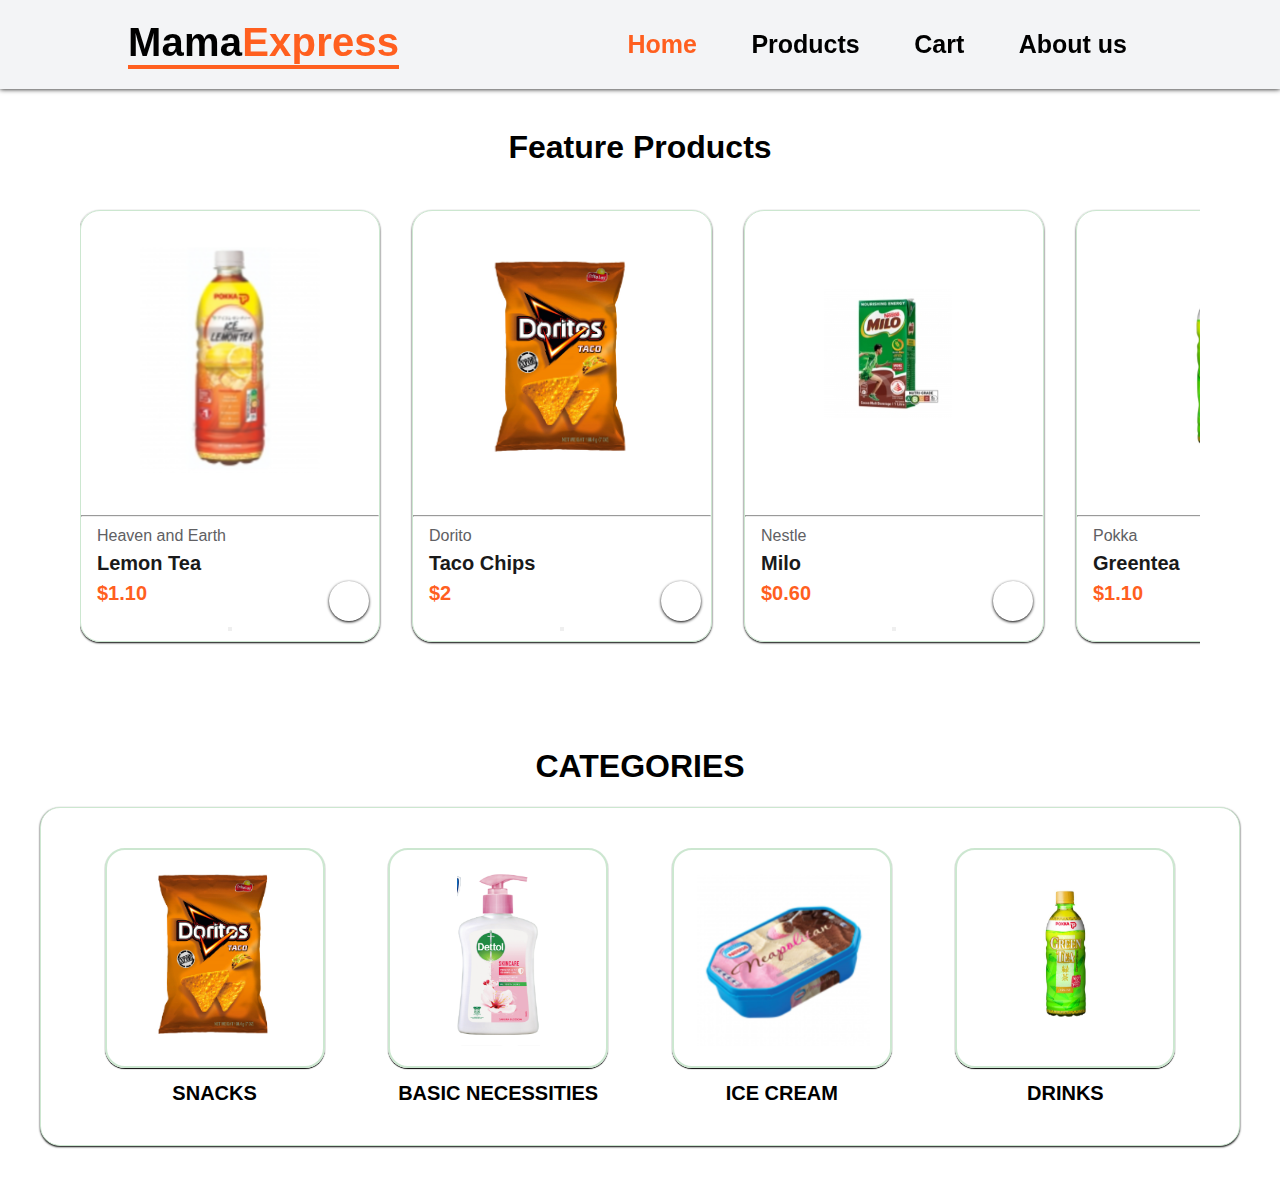
<file: index.html>
<!Doctype html>
<html lang="en">

<head>
    <meta charset="urf-8">
    <title>Homepage</title>
    <meta name="viewport" conetent="width=device-width, initial-scaled=1">
    <link rel="stylesheet" href="Common.css">
    <link rel="shortcut icon" href="Saved Pictures/Mamashop.png" alt="">
    <link rel="stylesheet" href="https://cdnjs.cloudflare.com/ajax/libs/font-awesome/6.4.0/css/all.min.css"
        integrity="sha512-iecdLmaskl7CVkqkXNQ/ZH/XLlvWZOJyj7Yy7tcenmpD1ypASozpmT/E0iPtmFIB46ZmdtAc9eNBvH0H/ZpiBw=="
        crossorigin="anonymous" referrerpolicy="no-referrer" />
    <script src="Script.js"></script>
</head>

<body>
    <div id="navigation">
        <div class="logo"><a href="index.html">
                <h1>Mama<span style="color: #FF5F1F;">Express</span></h1>
            </a></div>
        <ul id="navbar">
            <li><a href="index.html" id="active"><i class="fa-solid fa-house"></i>Home</a></li>
            <li><a href="catalogs.html"><i class="fa-solid fa-cart-shopping"></i>Products</a></li>
            <li><a href="ShoppingCart.html"><i class="fa-sharp fa-solid fa-basket-shopping"></i>Cart</a></li>
            <li><a href="companyinfo.html"><i class="fa-solid fa-magnifying-glass"></i>About us</a></li>
        </ul>

    </div>

    <div id="product1" class="padding">
        <h1>Feature Products</h1>
        <div class="container2">
            <div class="container">

                <div class="item">
                    <img src="Saved Pictures/Lemontea.png" alt="Lemontea">
                    <hr />
                    <div class="des">
                        <span>Heaven and Earth</span>
                        <h5>Lemon Tea</h5>
                        <h4>$1.10</h4>
                    </div>

                    <button
                        onclick="addToMyCart({ name: 'Pokka Ice Lemon Tea', url: 'Saved Pictures/Lemontea.png', quantity: 1 })">
                        <i class="fa-sharp fa-solid fa-basket-shopping" id="cart"></i>
                    </button>
                </div>

                <div class="item">
                    <img src="Saved Pictures/Dorito.png" alt="chip">
                    <hr />
                    <div class="des">
                        <span>Dorito</span>
                        <h5>Taco Chips</h5>
                        <h4>$2</h4>
                    </div>

                    <button onclick="addToMyCart({ name: 'Dorito', url: 'Saved Pictures/Dorito.png', quantity: 1 })">
                        <i class="fa-sharp fa-solid fa-basket-shopping" id="cart"></i>
                    </button>

                </div>

                <div class="item">
                    <img src="Saved Pictures/Milopak.png" alt="Milo">
                    <hr />
                    <div class="des">
                        <span>Nestle</span>
                        <h5>Milo</h5>
                        <h4>$0.60</h4>
                    </div>

                    <button onclick="addToMyCart({ name: 'Milopack', url: 'Saved Pictures/Milopak.png', quantity: 1 })">
                        <i class="fa-sharp fa-solid fa-basket-shopping" id="cart"></i>
                    </button>

                </div>

                <div class="item">
                    <img src="Saved Pictures/Greantea.png" alt="Greentea">
                    <hr />
                    <div class="des">
                        <span>Pokka</span>
                        <h5>Greentea</h5>
                        <h4>$1.10</h4>
                    </div>

                    <button
                        onclick="addToMyCart({ name: 'Green Tea', url: 'Saved Pictures/Greantea.png', quantity: 1 })">
                        <i class="fa-sharp fa-solid fa-basket-shopping" id="cart"></i>
                    </button>

                </div>

                <div class="item">
                    <img src="Saved Pictures/tampon.png" alt="Tampon">
                    <hr />
                    <div class="des">
                        <span>Kotex</span>
                        <h5>Tampon</h5>
                        <h4>$10</h4>
                    </div>

                    <button
                        onclick="addToMyCart({ name: 'Kotex Tampon', url: 'Saved Pictures/tampon.png', quantity: 1 })">
                        <i class="fa-sharp fa-solid fa-basket-shopping" id="cart"></i>
                    </button>

                </div>

                <div class="item">
                    <img src="Saved Pictures/icecream.png" alt="icecream">
                    <hr />
                    <div class="des">
                        <span>Yummy IceCream!</span>
                        <h5>IceCream</h5>
                        <h4>$3.50</h4>
                    </div>

                    <button
                        onclick="addToMyCart({ name: 'Nestle Mixed Ice Cream', url: 'Saved Pictures/icecream.png', quantity: 1 })">
                        <i class="fa-sharp fa-solid fa-basket-shopping" id="cart"></i>
                    </button>

                </div>
            </div>
        </div>

    </div>

    <!-- Categories start-->
    <div id="catalogues">
        <h1 class="Heading">CATEGORIES</h1>

        <div class="catalogues-container">
            <!-- box starting-->
            <a href="catalogs.html#snacks" class="catalogues-box">
                <img src="Saved Pictures/Dorito.png" alt="chip">
                <span>Snacks</span>
            </a>
            <!-- box ending-->

            <!-- box starting-->
            <a href="catalogs.html#basic" class="catalogues-box">
                <img src="Saved Pictures/DettolSoap.png" alt="Basic">
                <span>Basic Necessities</span>
            </a>
            <!-- box ending-->

            <!-- box starting-->
            <a href="catalogs.html#IceCream" class="catalogues-box">
                <img src="Saved Pictures/icecream.png" alt="Cooling">
                <span>Ice Cream</span>
            </a>
            <!-- box ending-->

            <!-- box starting-->
            <a href="catalogs.html" class="catalogues-box">
                <img src="Saved Pictures/Greantea.png" alt="Drinks">
                <span>Drinks</span>
            </a>
            <!-- box ending-->

        </div>
        <!-- Categories end-->

        <script>
            function addToMyCart(item) {
                alert("Added to cart");
                addToCart(item)
            }
        </script>

</body>

</html>
</file>
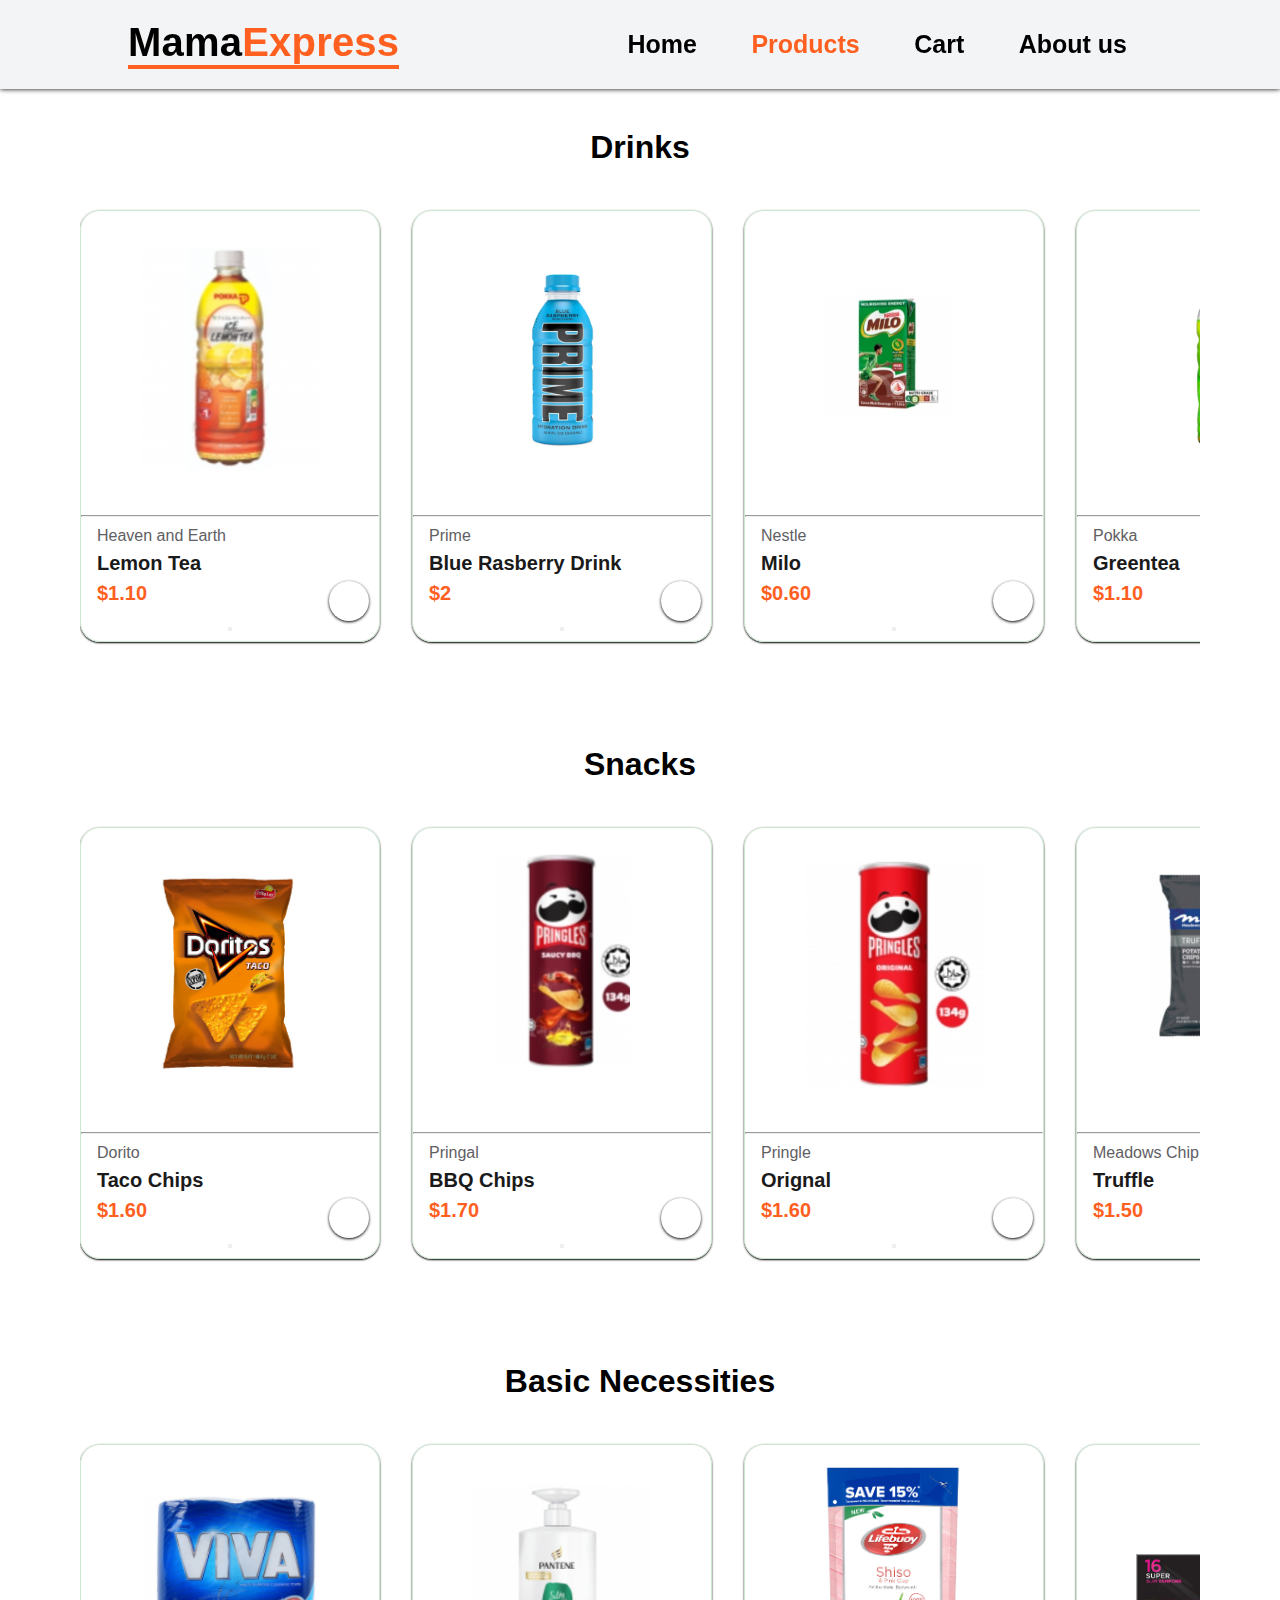
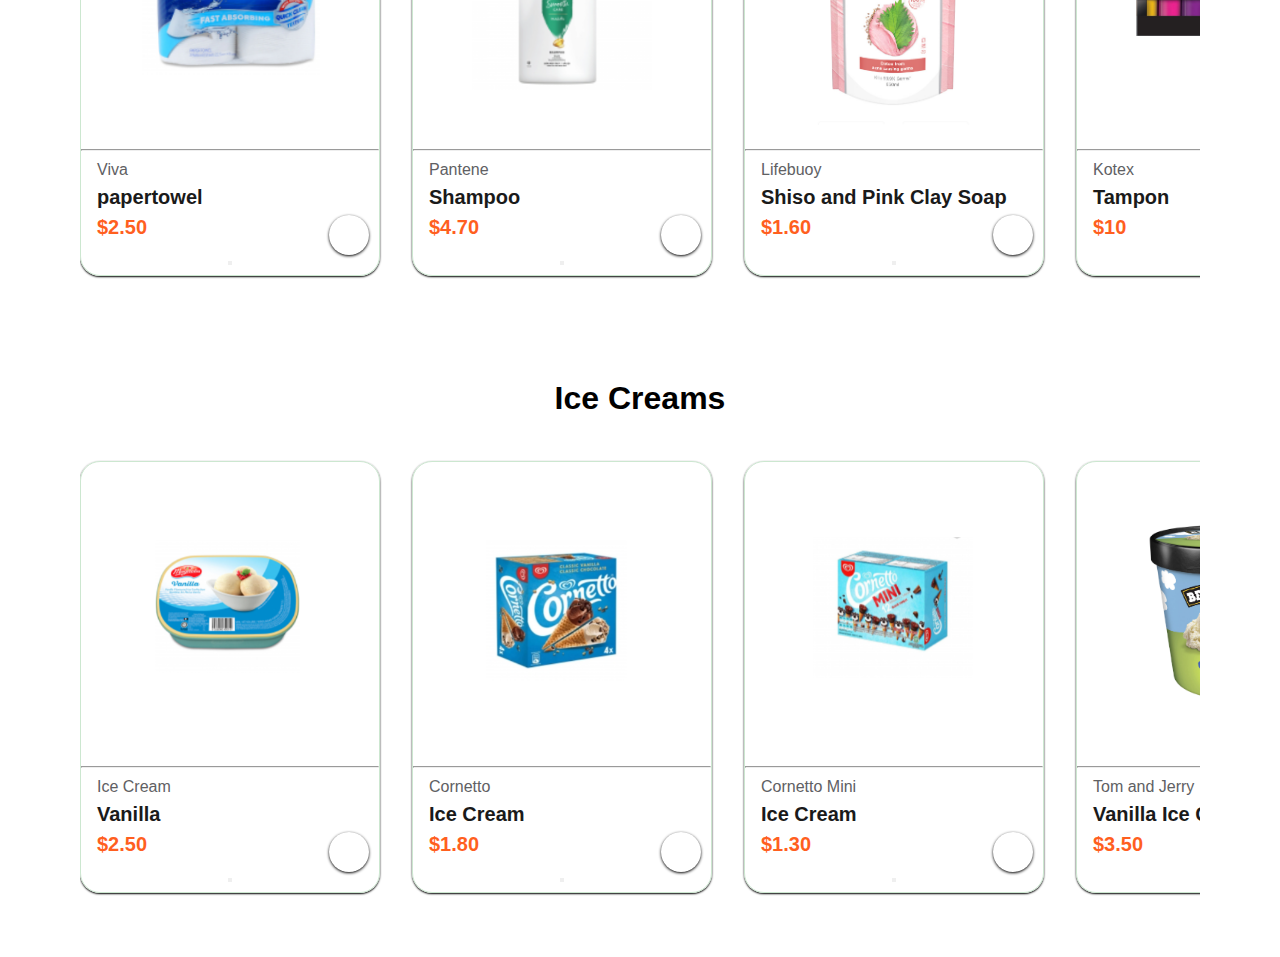
<file: catalogs.html>
<!Doctype html>
<html lang="en">

<head>
    <meta charset="urf-8">
    <title>Homepage</title>
    <meta name="viewport" conetent="width=device-width, initial-scaled=1">
    <link rel="stylesheet" href="Common.css">
    <link rel="shortcut icon" href="Saved Pictures/Mamashop.png" alt="">
    <link rel="stylesheet" href="https://cdnjs.cloudflare.com/ajax/libs/font-awesome/6.4.0/css/all.min.css"
        integrity="sha512-iecdLmaskl7CVkqkXNQ/ZH/XLlvWZOJyj7Yy7tcenmpD1ypASozpmT/E0iPtmFIB46ZmdtAc9eNBvH0H/ZpiBw=="
        crossorigin="anonymous" referrerpolicy="no-referrer" />
    <script src="Script.js"></script>
</head>

<body>
    <div id="navigation">
        <div class="logo"><a href="index.html">
                <h1>Mama<span style="color: #FF5F1F;">Express</span></h1>
            </a></div>
        <ul id="navbar">
            <li><a href="index.html"><i class="fa-solid fa-house"></i>Home</a></li>
            <li><a href="catalogs.html" id="active"><i class="fa-solid fa-cart-shopping"></i>Products</a></li>
            <li><a href="ShoppingCart.html"><i class="fa-sharp fa-solid fa-basket-shopping"></i>Cart</a></li>
            <li><a href="companyinfo.html"><i class="fa-solid fa-magnifying-glass"></i>About us</a></li>
        </ul>

    </div>

    <div id="product1" class="padding">
        <h1>Drinks</h1>
        <div class="container2">
            <div class="container">

                <div class="item">
                    <img src="Saved Pictures/Lemontea.png" alt="Lemontea">
                    <hr />
                    <div class="des">
                        <span>Heaven and Earth</span>
                        <h5>Lemon Tea</h5>
                        <h4>$1.10</h4>
                    </div>

                    <button
                        onclick="addToMyCart({ name: 'Pokka Ice Lemon Tea', url: 'Saved Pictures/Lemontea.png', quantity: 1 })">
                        <i class="fa-sharp fa-solid fa-basket-shopping" id="cart"></i>
                    </button>
                </div>

                <div class="item">
                    <img src="Saved Pictures/BlueberryPrime.png" alt="Prime">
                    <hr />
                    <div class="des">
                        <span>Prime</span>
                        <h5>Blue Rasberry Drink</h5>
                        <h4>$2</h4>
                    </div>

                    <button
                        onclick="addToMyCart({ name: 'Prime Blue Rasberry', url: 'Saved Pictures/BlueberryPrime.png', quantity: 1 })">
                        <i class="fa-sharp fa-solid fa-basket-shopping" id="cart"></i>
                    </button>

                </div>

                <div class="item">
                    <img src="Saved Pictures/Milopak.png" alt="Milo">
                    <hr />
                    <div class="des">
                        <span>Nestle</span>
                        <h5>Milo</h5>
                        <h4>$0.60</h4>
                    </div>

                    <button onclick="addToMyCart({ name: 'Milopack', url: 'Saved Pictures/Milopak.png', quantity: 1 })">
                        <i class="fa-sharp fa-solid fa-basket-shopping" id="cart"></i>
                    </button>

                </div>

                <div class="item">
                    <img src="Saved Pictures/Greantea.png" alt="Greentea">
                    <hr />
                    <div class="des">
                        <span>Pokka</span>
                        <h5>Greentea</h5>
                        <h4>$1.10</h4>
                    </div>

                    <button
                        onclick="addToMyCart({ name: 'Green Tea', url: 'Saved Pictures/Greantea.png', quantity: 1 })">
                        <i class="fa-sharp fa-solid fa-basket-shopping" id="cart"></i>
                    </button>

                </div>

                <div class="item">
                    <img src="Saved Pictures/Oolongtea.png" alt="OolongTea">
                    <hr />
                    <div class="des">
                        <span>Pokka</span>
                        <h5>Oolong Tea</h5>
                        <h4>$1.10</h4>
                    </div>

                    <button
                        onclick="addToMyCart({ name: 'Oolong Tea', url: 'Saved Pictures/OolongTea.png', quantity: 1 })">
                        <i class="fa-sharp fa-solid fa-basket-shopping" id="cart"></i>
                    </button>

                </div>

                <div class="item">
                    <img src="Saved Pictures/peachtea.png" alt="PeachTea">
                    <hr />
                    <div class="des">
                        <span>Pokka</span>
                        <h5>Ice Peach Tea</h5>
                        <h4>$1.10</h4>
                    </div>

                    <button
                        onclick="addToMyCart({ name: 'Peach Tea', url: 'Saved Pictures/peachtea.png', quantity: 1 })">
                        <i class="fa-sharp fa-solid fa-basket-shopping" id="cart"></i>
                    </button>

                </div>
            </div>
        </div>

    </div>
    <a name="snacks"></a>
    <div id="product1" class="padding">
        <h1>Snacks</h1>
        <div class="container2">
            <div class="container">

                <div class="item">
                    <img src="Saved Pictures/Dorito.png" alt="Dorito">
                    <hr />
                    <div class="des">
                        <span>Dorito</span>
                        <h5>Taco Chips</h5>
                        <h4>$1.60</h4>
                    </div>

                    <button
                        onclick="addToMyCart({ name: 'Dorito Taco Chips', url: 'Saved Pictures/Dorito.png', quantity: 1 })">
                        <i class="fa-sharp fa-solid fa-basket-shopping" id="cart"></i>
                    </button>
                </div>

                <div class="item">
                    <img src="Saved Pictures/Pringal.png" alt="Pringal_BBQ">
                    <hr />
                    <div class="des">
                        <span>Pringal</span>
                        <h5>BBQ Chips</h5>
                        <h4>$1.70</h4>
                    </div>

                    <button
                        onclick="addToMyCart({ name: 'Pringal BBQ chips', url: 'Saved Pictures/Pringal.png', quantity: 1 })">
                        <i class="fa-sharp fa-solid fa-basket-shopping" id="cart"></i>
                    </button>

                </div>

                <div class="item">
                    <img src="Saved Pictures/Pringles.png" alt="Pringal_Orignal">
                    <hr />
                    <div class="des">
                        <span>Pringle</span>
                        <h5>Orignal</h5>
                        <h4>$1.60</h4>
                    </div>

                    <button
                        onclick="addToMyCart({ name: 'Pringal_Orignal', url: 'Saved Pictures/Pringles.png', quantity: 1 })">
                        <i class="fa-sharp fa-solid fa-basket-shopping" id="cart"></i>
                    </button>

                </div>

                <div class="item">
                    <img src="Saved Pictures/Screenshot.png" alt="Meadows_truffle">
                    <hr />
                    <div class="des">
                        <span>Meadows Chip</span>
                        <h5>Truffle</h5>
                        <h4>$1.50</h4>
                    </div>

                    <button
                        onclick="addToMyCart({ name: 'Meadows chip', url: 'Saved Pictures/Screenshot.png', quantity: 1 })">
                        <i class="fa-sharp fa-solid fa-basket-shopping" id="cart"></i>
                    </button>

                </div>

                <div class="item">
                    <img src="Saved Pictures/Screenshot (18).png" alt="Meadows">
                    <hr />
                    <div class="des">
                        <span>Meadows Chip</span>
                        <h5>Sweet Cream and Onion</h5>
                        <h4>$1.50</h4>
                    </div>

                    <button
                        onclick="addToMyCart({ name: 'Meadows Chips', url: 'Saved Pictures/Screenshot (18).png', quantity: 1 })">
                        <i class="fa-sharp fa-solid fa-basket-shopping" id="cart"></i>
                    </button>

                </div>

                <div class="item">
                    <img src="Saved Pictures/Screenshot (21).png" alt="Pringles_small">
                    <hr />
                    <div class="des">
                        <span>Pringles</span>
                        <h5>Tiny Orignal</h5>
                        <h4>$1.10</h4>
                    </div>

                    <button
                        onclick="addToMyCart({ name: 'Pringles_small', url: 'Saved Pictures/Screenshot (21).png', quantity: 1 })">
                        <i class="fa-sharp fa-solid fa-basket-shopping" id="cart"></i>
                    </button>

                </div>
            </div>
        </div>

    </div>

    <div id="product1" class="padding">
        <a name="basic">
            <h1>Basic Necessities</h1>
        </a>
        <div class="container2">
            <div class="container">

                <div class="item">
                    <img src="Saved Pictures/papertowel.png" alt="papertowel">
                    <hr />
                    <div class="des">
                        <span>Viva</span>
                        <h5>papertowel</h5>
                        <h4>$2.50</h4>
                    </div>

                    <button
                        onclick="addToMyCart({ name: 'Viva papertowel', url: 'Saved Pictures/papertowel.png', quantity: 1 })">
                        <i class="fa-sharp fa-solid fa-basket-shopping" id="cart"></i>
                    </button>
                </div>

                <div class="item">
                    <img src="Saved Pictures/Shampoo.png" alt="Pantene">
                    <hr />
                    <div class="des">
                        <span>Pantene</span>
                        <h5>Shampoo</h5>
                        <h4>$4.70</h4>
                    </div>

                    <button
                        onclick="addToMyCart({ name: 'Pantene Shampoo', url: 'Saved Pictures/Shampoo.png', quantity: 1 })">
                        <i class="fa-sharp fa-solid fa-basket-shopping" id="cart"></i>
                    </button>

                </div>

                <div class="item">
                    <img src="Saved Pictures/Soap.png" alt="Lifebuoy">
                    <hr />
                    <div class="des">
                        <span>Lifebuoy</span>
                        <h5>Shiso and Pink Clay Soap</h5>
                        <h4>$1.60</h4>
                    </div>

                    <button
                        onclick="addToMyCart({ name: 'LifeBuoy Soap', url: 'Saved Pictures/Soap.png', quantity: 1 })">
                        <i class="fa-sharp fa-solid fa-basket-shopping" id="cart"></i>
                    </button>

                </div>

                <div class="item">
                    <img src="Saved Pictures/tampon.png" alt="Tampon">
                    <hr />
                    <div class="des">
                        <span>Kotex</span>
                        <h5>Tampon</h5>
                        <h4>$10</h4>
                    </div>

                    <button
                        onclick="addToMyCart({ name: 'Kotex Tampon', url: 'Saved Pictures/tampon.png', quantity: 1 })">
                        <i class="fa-sharp fa-solid fa-basket-shopping" id="cart"></i>
                    </button>

                </div>

                <div class="item">
                    <img src="Saved Pictures/toiletpaper.png" alt="Kleenex">
                    <hr />
                    <div class="des">
                        <span>Kleenex</span>
                        <h5>toiletpaper</h5>
                        <h4>$2.50</h4>
                    </div>

                    <button
                        onclick="addToMyCart({ name: 'Kleenex toiletpaper', url: 'Saved Pictures/toiletpaper.png', quantity: 1 })">
                        <i class="fa-sharp fa-solid fa-basket-shopping" id="cart"></i>
                    </button>

                </div>

            </div>
        </div>

    </div>
    <div id="product1" class="padding">
        <a name="IceCream">
            <h1>Ice Creams</h1>
        </a>
        <div class="container2">
            <div class="container">

                <div class="item">
                    <img src="Saved Pictures/Vanilla Ice Cream.png" alt="Vanilla Ice Cream">
                    <hr />
                    <div class="des">
                        <span>Ice Cream</span>
                        <h5>Vanilla</h5>
                        <h4>$2.50</h4>
                    </div>

                    <button
                        onclick="addToMyCart({ name: 'Vanilla Ice Cream', url: 'Saved Pictures/Vanilla Ice Cream.png', quantity: 1 })">
                        <i class="fa-sharp fa-solid fa-basket-shopping" id="cart"></i>
                    </button>
                </div>

                <div class="item">
                    <img src="Saved Pictures/Mini Ice cream 2.png" alt="Cornetto">
                    <hr />
                    <div class="des">
                        <span>Cornetto</span>
                        <h5>Ice Cream</h5>
                        <h4>$1.80</h4>
                    </div>

                    <button
                        onclick="addToMyCart({ name: 'Cornetto Ice Cream', url: 'Saved Pictures/Mini Ice cream 2.png', quantity: 1 })">
                        <i class="fa-sharp fa-solid fa-basket-shopping" id="cart"></i>
                    </button>

                </div>

                <div class="item">
                    <img src="Saved Pictures/Mini Ice Cream.png" alt="Cornetto Mini">
                    <hr />
                    <div class="des">
                        <span>Cornetto Mini</span>
                        <h5>Ice Cream</h5>
                        <h4>$1.30</h4>
                    </div>

                    <button
                        onclick="addToMyCart({ name: 'Cornetto Mini', url: 'Saved Pictures/Mini Ice Cream.png', quantity: 1 })">
                        <i class="fa-sharp fa-solid fa-basket-shopping" id="cart"></i>
                    </button>

                </div>

                <div class="item">
                    <img src="Saved Pictures/TomJerry.png" alt="Tom and Jerry Ice Cream">
                    <hr />
                    <div class="des">
                        <span>Tom and Jerry</span>
                        <h5>Vanilla Ice Cream</h5>
                        <h4>$3.50</h4>
                    </div>

                    <button
                        onclick="addToMyCart({ name: 'Tom and Jerry Ice Cream', url: 'Saved Pictures/TomJerry.png', quantity: 1 })">
                        <i class="fa-sharp fa-solid fa-basket-shopping" id="cart"></i>
                    </button>

                </div>


            </div>

        </div>
    </div>

    <script>
        function addToMyCart(item) {
            alert("Added to cart");
            addToCart(item)
        }
    </script>


</body>
</file>
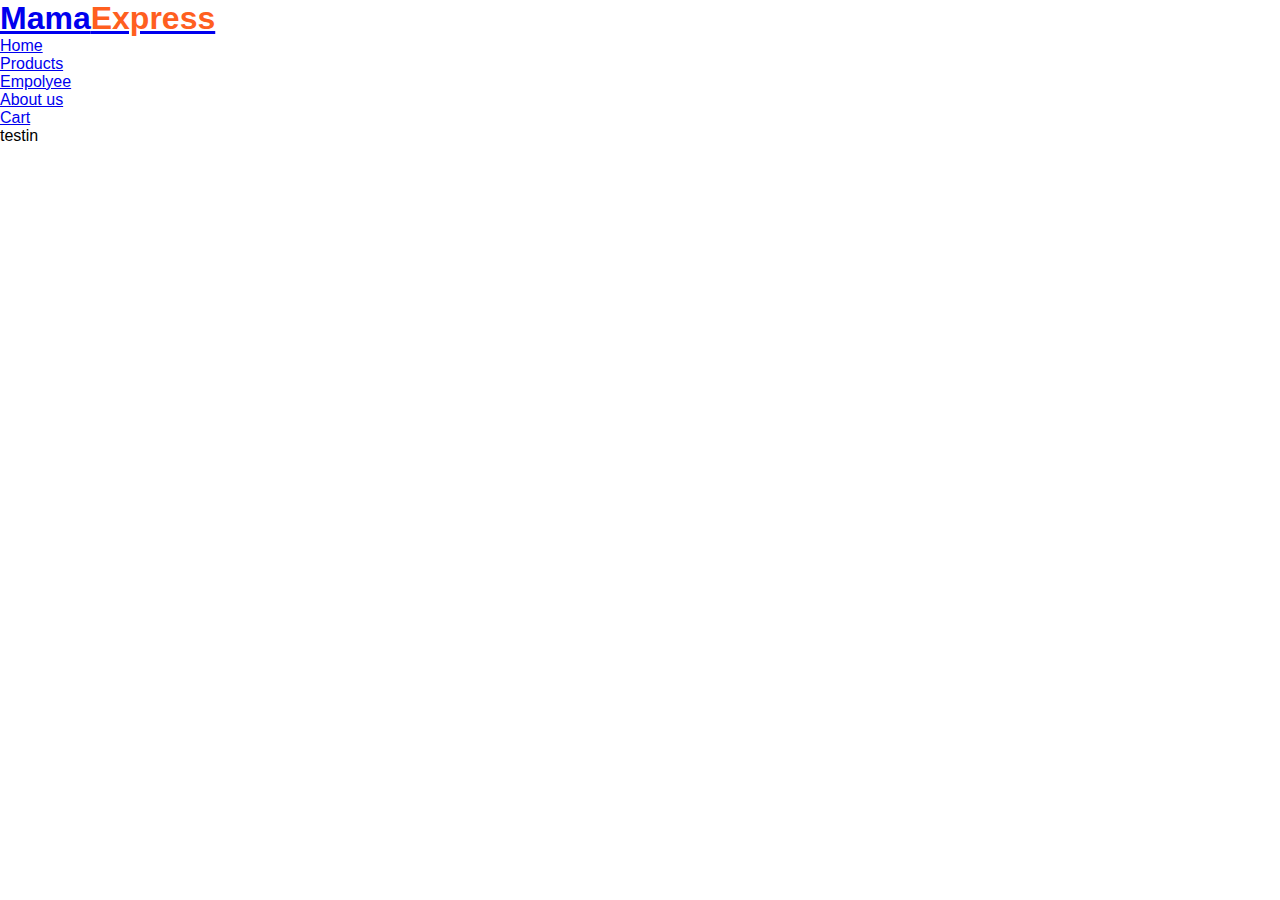
<file: employee.html>
<!Doctype html>
<html lang="en">
    <head>

        <meta name="viewport" charset="urf-8">
        <title>Homepage</title>
        <meta name="viewport" conetent="width=device-width, initial-scaled=1">
        <link rel="stylesheet" href="style.css">
        <link rel="shortcut icon" href="Images/MamaShop.png" alt="">
        <link rel="stylesheet" href="https://cdnjs.cloudflare.com/ajax/libs/font-awesome/6.4.0/css/all.min.css" integrity="sha512-iecdLmaskl7CVkqkXNQ/ZH/XLlvWZOJyj7Yy7tcenmpD1ypASozpmT/E0iPtmFIB46ZmdtAc9eNBvH0H/ZpiBw==" crossorigin="anonymous" referrerpolicy="no-referrer" />
    </head>

    <body>
        <div id="navigation">
                <div class="logo"><a href="Web page 1.html"><h1>Mama<span style="color: #FF5F1F;">Express</span></h1></a></div>
                <ul id="navbar">
                    <li><a href="Web page 1.html" id="active"><i class="fa-solid fa-house"></i>Home</a></li>
                    <li><a href="catalogs.html"><i class="fa-solid fa-cart-shopping"></i>Products</a></li>
                    <li><a href="empolyee.html"><i class="fa-solid fa-person"></i>Empolyee</a></li>
                    <li><a href="aboutus.html"><i class="fa-solid fa-magnifying-glass"></i>About us</a></li>
                    <li><a href="cart.html"><i class="fa-sharp fa-solid fa-basket-shopping"></i>Cart</a></li>
                </ul>
        </div>

        <div id="containerBima">
            testin
        </div>    
        
            
            
    </body>
</html>
</file>
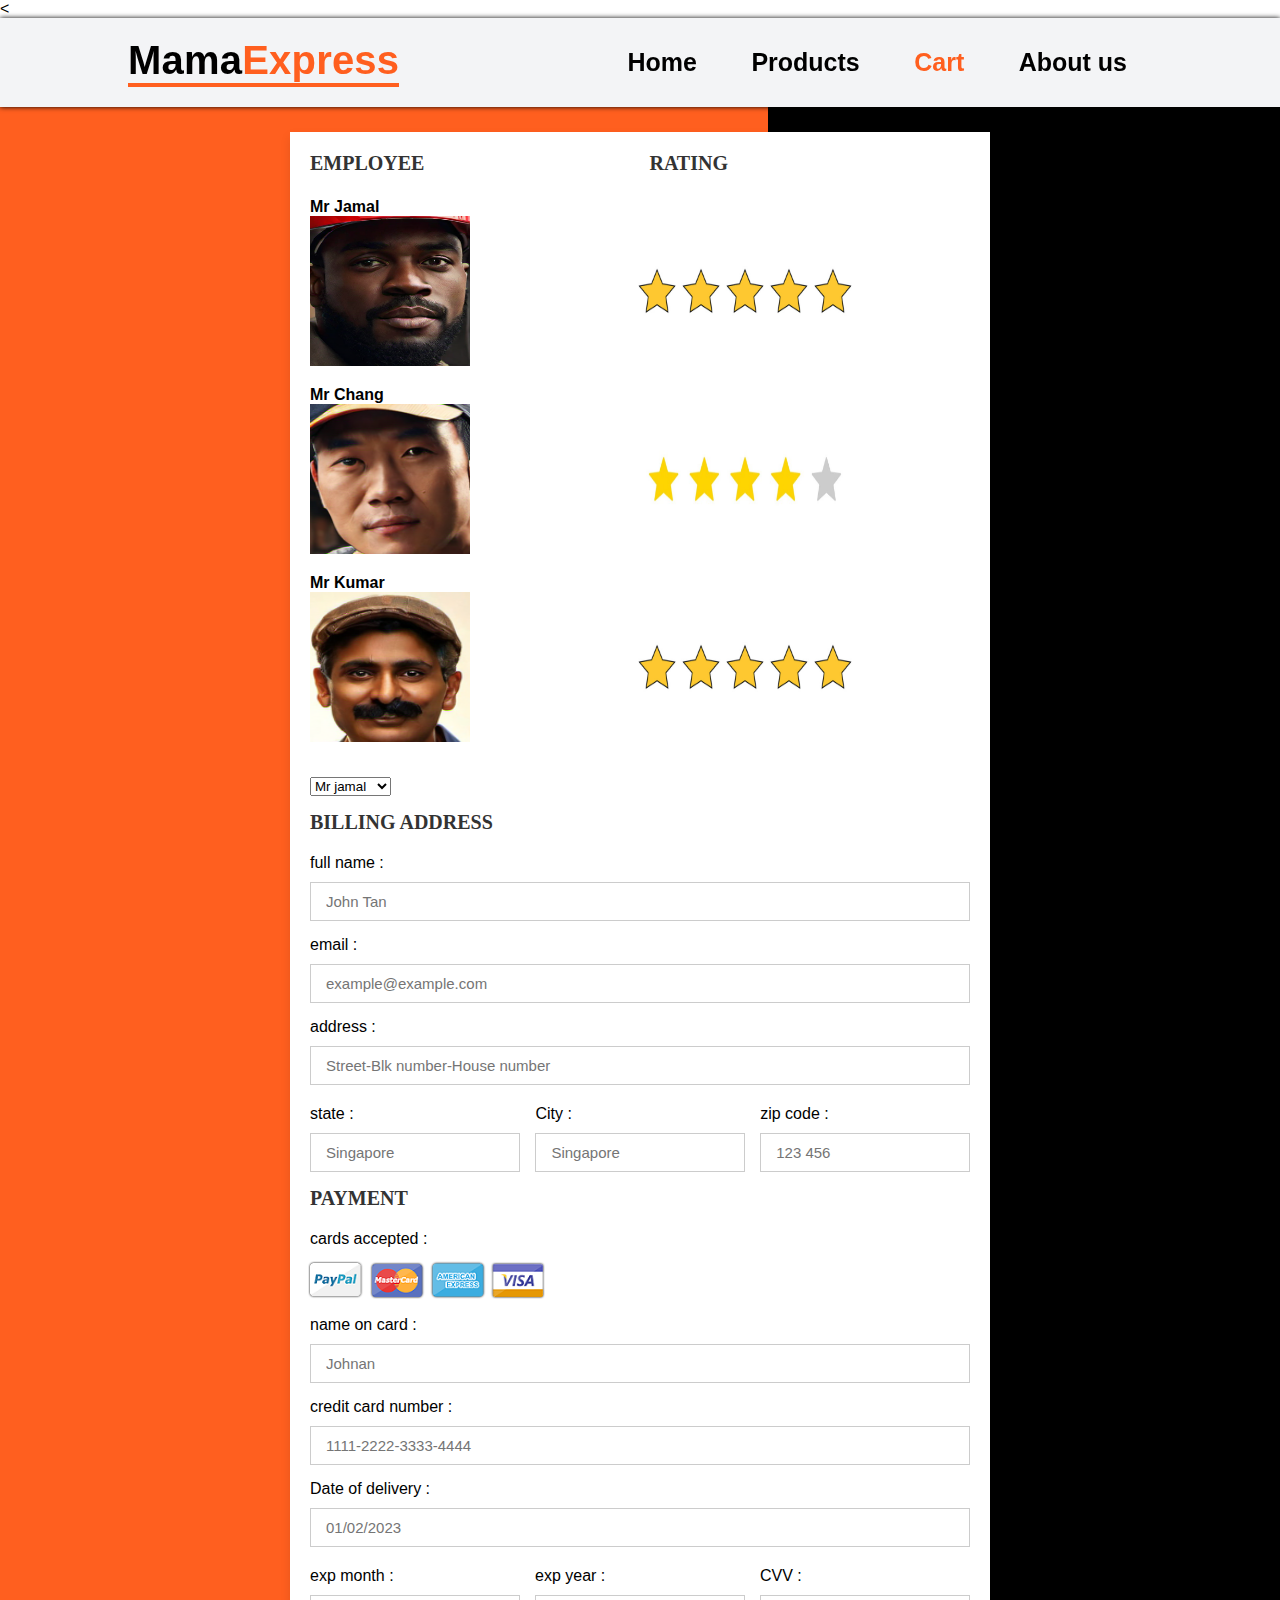
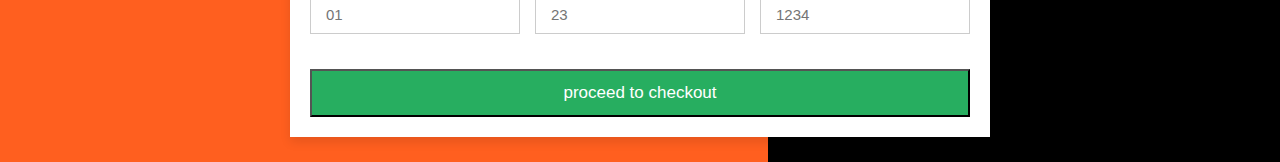
<file: payment.html>
<!Doctype html>
<html lang="en">

<head>
    <meta charset="urf-8">
    <title>Homepage</title>
    <meta name="viewport" conetent="width=device-width, initial-scaled=1">
    <link rel="stylesheet" href="Common.css">
    <link rel="shortcut icon" href="Saved Pictures/Mamashop.png" alt="">
    <link rel="stylesheet" href="https://cdnjs.cloudflare.com/ajax/libs/font-awesome/6.4.0/css/all.min.css"
        integrity="sha512-iecdLmaskl7CVkqkXNQ/ZH/XLlvWZOJyj7Yy7tcenmpD1ypASozpmT/E0iPtmFIB46ZmdtAc9eNBvH0H/ZpiBw=="
        crossorigin="anonymous" referrerpolicy="no-referrer" />


        <<script>
            document.addEventListener("DOMContentLoaded", function () {
                const showPopupButton = document.querySelector(".submit-btn");
                const closePopupButton = document.querySelector(".submit-btn2");
                const popup = document.querySelector(".popupbima");
        
                showPopupButton.addEventListener("click", () => {
                    popup.style.display = "block";
                });
        
                closePopupButton.addEventListener("click", () => {
                    popup.style.display = "none";
                    location.href = "index.html";
                });
            });
        </script>
        
    
</head>

<body>
    <div id="navigation">
        <div class="logo"><a href="index.html">
                <h1>Mama<span style="color: #FF5F1F;">Express</span></h1>
            </a></div>
        <ul id="navbar">
            <li><a href="index.html"><i class="fa-solid fa-house"></i>Home</a></li>
            <li><a href="catalogs.html"><i class="fa-solid fa-cart-shopping"></i>Products</a></li>
            <li><a href="ShoppingCart.html" id="active"><i class="fa-sharp fa-solid fa-basket-shopping"></i>Cart</a>
            </li>
            <li><a href="companyinfo.html"><i class="fa-solid fa-magnifying-glass"></i>About us</a></li>
        </ul>

    </div>



    <div class="containerBima">

        <form action="">

            <div calss="col">
             <div class="row">
                <h3 class="title">
                    Employee
                </h3>

                <h3 class="title2">
                    Rating
                </h3>
             </div>
            </div>
        </br> 
            <div class="col">
                <div style="font-weight: bold;">
                    Mr Jamal
                </div>

                <div class="row">

                   <div class="imageBima">
                       <img src="employeepics/Blacker.png">
                   </div>

                   <div class="imageBima2" style="padding-left: 100px;">
                    <img src="Saved Pictures/star.jpg">
                   </div>


                </div>
            </div>



            <div class="col">

                <div style="font-weight: bold;">
                    Mr Chang
                </div>

                <div class="row">

                     <div class="imageBima">
                         <img src="employeepics/chineser.png">
                     </div>

                     <div class="imageBima2" style="padding-left: 100px;">
                          <img src="Saved Pictures/4star.jpg">
                     </div>

                </div>

            </div>

            <div class="col">
                
                <div style="font-weight: bold;">
                    Mr Kumar
                </div>

                <div class="row">

                    <div class="imageBima">
                       <img src="employeepics/indianer.png">
                    </div>

                    <div class="imageBima2" style="padding-left: 100px;">
                        <img src="Saved Pictures/star.jpg">
                    </div>

                </div>

                <div class="row">
                    <div class="inputBox">
                     <select name="employee">
                      <option>Mr jamal</option>
                      <option>Mr Chang</option>
                      <option>Mr kumar</option>
                     </select>
                    </div>
                </div>
            </div>


<div class="row">

    <div class="col">

        <h3 class="title">billing address</h3>

        <div class="inputBox">
            <span>full name :</span>
            <input type="text" placeholder="John Tan"required>
        </div>
        <div class="inputBox">
            <span>email :</span>
            <input type="email" placeholder="example@example.com"required>
        </div>
        <div class="inputBox">
            <span>address :</span>
            <input type="text" placeholder="Street-Blk number-House number"required>
        </div>

        <div class="flex">
            <div class="inputBox">
                <span>state :</span>
                <input type="text" placeholder="Singapore"required >
            </div>

            <div class="flex">
                <div class="inputBox">
                    <span>City :</span>
                    <input type="text" placeholder="Singapore"required>
                </div>

                <div class="inputBox">
                    <span>zip code :</span>
                    <input type="text" placeholder="123 456"required>
                </div>
            </div>

        </div>

        <div class="col">

            <h3 class="title">payment</h3>

            <div class="inputBox">
                <span>cards accepted :</span>
                <img src="Saved Pictures/card_img.png" alt="">
            </div>
            <div class="inputBox">
                <span>name on card :</span>
                <input type="text" placeholder="Johnan">
            </div>
            <div class="inputBox">
                <span>credit card number :</span>
                <input type="number" placeholder="1111-2222-3333-4444"required>
            </div>
            <div class="inputBox">
                <span>Date of delivery :</span>
                <input type="text" placeholder="01/02/2023"required>
            </div>

            <div class="flex">
                <div class="inputBox">
                    <span>exp month :</span>
                    <input type="number" placeholder="01" required>
                </div>
                <div class="inputBox">
                    <span>exp year :</span>
                    <input type="number" placeholder="23"required>
                </div>
                <div class="inputBox">
                    <span>CVV :</span>
                    <input type="text" placeholder="1234" required>
                </div>
            </div>

        </div>

    </div>

    <input type="button" value="proceed to checkout" class="submit-btn">

    <div class="popupbima" >
        <img src="Saved Pictures/404-tick.png" alt="Popup Image" style="padding-left:20px;">
        <p>Your payment has been sucsesful!</p>
        <button class="submit-btn2">Close</button>
    </div>
    
    

    </form>
</div>
</body>


</html>
</file>
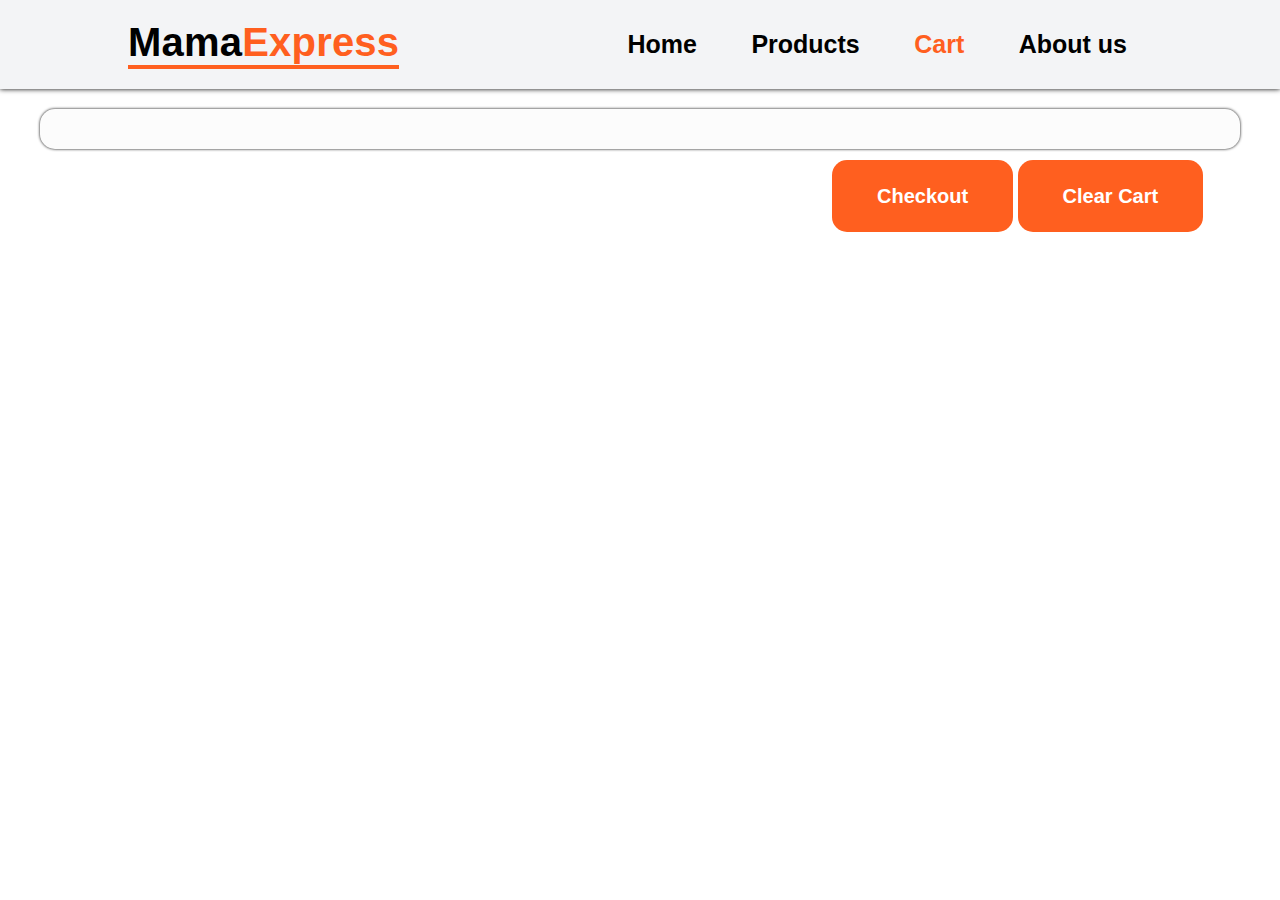
<file: ShoppingCart.html>
<!DOCTYPE html>
<html lang="en">

<head>
    <meta charset="urf-8">
    <title>Homepage</title>
    <meta name="viewport" conetent="width=device-width, initial-scaled=1">
    <link rel="stylesheet" href="Common.css">
    <link rel="shortcut icon" href="Saved Pictures/Mamashop.png" alt="">
    <link rel="stylesheet" href="https://cdnjs.cloudflare.com/ajax/libs/font-awesome/6.4.0/css/all.min.css"
        integrity="sha512-iecdLmaskl7CVkqkXNQ/ZH/XLlvWZOJyj7Yy7tcenmpD1ypASozpmT/E0iPtmFIB46ZmdtAc9eNBvH0H/ZpiBw=="
        crossorigin="anonymous" referrerpolicy="no-referrer" />
    <script src="Script.js"></script>
    <script defer>

        //Calls the loadMyCart function to retrive the items which have been chosen. Clears the existing HTMl so that when you place in more items, it will not clash with the existing HTML.
        function loadMyCart() {
            const items = loadCart();
            const cart = document.getElementById("cartItems");
            cart.innerHTML = "";
            items.forEach(item => {
                cart.innerHTML +=
                    //2rem 2x size 

                    //code below is a string which will make each individual item unique, allowing for each unique item to have a seperate image etc
                    `
                    
                <div>
                    
                    <img src="${item.url}">
                    <div style="margin: 2rem">
                        <h1>${item.name}</h1>
                    <p>Quantity: ${item.quantity}</p>
                        </div>
                </div>
                `;
            });
        }

        // load cart at loading
        window.onload = loadMyCart;
    </script>

</head>

<body>
    <div id="navigation">
        <div class="logo"><a href="index.html">
                <h1>Mama<span style="color: #FF5F1F;">Express</span></h1>
            </a></div>
        <ul id="navbar">
            <li><a href="index.html"><i class="fa-solid fa-house"></i>Home</a></li>
            <li><a href="catalogs.html"><i class="fa-solid fa-cart-shopping"></i>Products</a></li>
            <li><a href="ShoppingCart.html" id="active"><i class="fa-sharp fa-solid fa-basket-shopping"></i>Cart</a>
            </li>
            <li><a href="companyinfo.html"><i class="fa-solid fa-magnifying-glass"></i>About us</a></li>
        </ul>

    </div>


    <div id="catalogues-container2">
        <div id="cartItems">
            Cart
        </div>
    </div>

</br>
</br>


    <a href="payment.html" class="button">Checkout</a>


    <a class="button" onclick="clearMyCart()">Clear Cart</a>


    <script>
        function clearMyCart() {
            clearCart();
            loadMyCart();
        }
    </script>

</body>

</html>
</file>
<file: Common.css>
* {
    margin: 0;
    padding: 0;
    font-family: Arial, Helvetica, sans-serif;
    box-sizing: border-box;
    text-decoration: none;
}

body {
    width: 100%;
}

#navigation {
    padding: 20px 10%;
    display: flex;
    justify-content: space-between;
    align-items: center;
    position: sticky;
    background-color: #f3f4f6;
    box-shadow: 0 0px 5px black;
    top: 0;
    left: 0;
    z-index: 999;
}

.logo a h1 {
    color: black;
    text-decoration: none;
    font-weight: bold;
    border-bottom: 4px solid #FF5F1F;
    display: inline-block;
    font-size: 40px;
    letter-spacing: 0.2px;
    transition: 0.3s ease;
}

.logo a h1:hover {
    color: #FF5F1F;
}

#navbar li {
    list-style: none;
    display: inline-block;
    padding: 0 20px;
}

#navbar li a {
    display: flex;
    margin: 5px;
    color: black;
    text-decoration: none;
    font-size: 25px;
    font-weight: 600;
    transition: 0.3s ease;
}

#navbar li a:hover {
    color: #FF5F1F;
}

#navbar li #active {
    color: #FF5F1F;
}

/* Feature Products scroll */

.padding {
    padding: 40px 80px;
}

#product1 {
    text-align: center;
}

.container2 {
    display: flex;
    align-items: center;
    gap: 2rem;
}

.container {
    display: flex;
    justify-content: space-between;
    align-items: center;
    padding-top: 20px;
    height: 500px;
    overflow-x: scroll;
    gap: 2rem;
}

.item {
    width: 24%;
    min-width: 300px;
    border: 1px solid #cce7d0;
    border-radius: 20px;
    cursor: pointer;
    box-shadow: 0px 1px 2px black;
    margin: 15px 0;
    transition: 0.2s ease;
    position: relative;
    height: 90%;
}

.item:hover {
    box-shadow: 0px 1px 3px #FF5F1F;
}

.item img {
    width: 220px;
    height: 300px;
    object-fit: contain;
    object-position: center;
    padding: 20px;
}

.item .des {
    text-align: start;
    padding: 10px 16px;
}

.item .des span {
    color: #606063;
    font-size: 16px;
}

.item .des h5 {
    font-size: 20px;
    padding-top: 7px;
    color: #1a1a1a;
}

.item .des h4 {
    padding-top: 7px;
    font-size: 20px;
    font-weight: 600;
    color: #FF5F1F
}


#cart {
    cursor: pointer;
    width: 40px;
    height: 40px;
    line-height: 40px;
    border-radius: 50px;
    box-shadow: 0px 1px 3px black;
    background-color: white;
    color: #FF5F1F;
    font-size: 20px;
    transition: ease 0.3s;
    position: absolute;
    bottom: 20px;
    right: 10px
}

#cart:hover {
    background-color: #FF5F1F;
    color: white;
}



/* catalogs */

#catalogues {
    display: flex;
    justify-content: center;
    align-items: center;
    margin: 20px 0px 50px 0px;
    flex-direction: column;
}

.Heading {
    font-weight: 600;
    padding: 2px 20px;
    margin: 20px 0px;
}

.catalogues-container {
    display: flex;
    margin: auto;
    width: 1200px;
    justify-content: space-evenly;
    padding: 20px;
    border: 1px solid #cce7d0;
    box-shadow: 0px 1px 2px black;
    border-radius: 20px;
    background-color: white;
}

.catalogues-box {
    position: relative;
    padding: 20px;
    text-decoration: none;
}

.catalogues-box img {
    width: 220px;
    height: 220px;
    object-fit: contain;
    object-position: center;
    padding: 20px;
    overflow: hidden;
    border: 2px solid #cce7d0;
    transition: all ease 0.3s;
    border-radius: 20px;
    box-shadow: 0px 1px 1px black;
}

.catalogues-box span {
    text-align: center;
    display: flex;
    justify-content: center;
    align-items: center;
    font-weight: 600;
    color: black;
    text-transform: uppercase;
    padding-top: 10px;
    font-size: 20px
}

.catalogues-box:hover img {
    transform: scale(1.02);
    transition: ease-in 0.2s;
    border: 1px outset #FF5F1F;
}

/*Shoppingcart*/
#catalogues-container2 {
    display: flex;
    margin: auto;
    width: 1200px;
    justify-content: space-evenly;
    padding: 20px;
    box-shadow: 0 0 3px black;
    border-radius: 15px;
    background-color: #f5f5f544;
    margin-top: 20px;
}

#cartItems {
    display: flex;
    columns: 2px;
    display: grid;
    grid-template-columns: 1fr 1fr 1fr 1fr;
}

/* >div means anyth in that div and its children */
#cartItems>div {
    overflow: hidden;
    width: 240px;
    min-width: 300px;
    border: 1px solid #cce7d0;
    border-radius: 20px;
    box-shadow: 0px 1px 2px black;
    margin: 15px 0;
    transition: 0.2s ease;
    position: relative;
    height: 90%;


}

/* >div>img means inside that div that said image */
#cartItems>div>img {
    width: 100%;
    height: 300px;
    object-fit: contain;
    object-position: center;
}

#clearbutton {
    cursor: pointer;
    color: white;
    font-size: 20px;
    font-weight: bold;

    background-color: #FF5F1F;
    border-radius: 15px;
    position: relative;
    top: 10%;
    padding: 25px 45px;
    transition-duration: 0.4s;
    
}

.button {
    cursor: pointer;
    color: white;
    font-size: 20px;
    font-weight: bold;

    background-color: #FF5F1F;
    border-radius: 15px;
    position: relative;
    left: 65%;
    padding: 25px 45px;
    transition-duration: 0.4s;
}

.button:hover {
    background-color: white;
    color: #FF5F1F;
    box-shadow: 0 12px 16px 0px rgba(0, 0, 0, 0.24), 0 17px 50px 0 rgba(0, 0, 0, 0.19);
}

/* Company info*/
.catalogues-container3 {
    display: flex;
    margin: auto;
    width: 1200px;
    justify-content: space-evenly;
    padding: 20px;
    box-shadow: 0 0 3px black;
    border-radius: 15px;
    background-color: #F2F3F5;
}

h3 {
    font-family: Cambria, Cochin, Georgia, Times, 'Times New Roman', serif;
}

table {
    border-spacing: 0px;
    width: 1000px;
    padding-left: 20px;
    padding-top: 20px;
    padding-right: 20px;
    padding-bottom: 20px;
    border-radius: 20px;
    margin-left: auto;
    margin-right: auto;
    background-color: #cecece56;
    box-shadow: 5px 5px 5px #1e1e1e;
    border-style: initial;
    height: 250px;
}

caption {
    font-family: 'Franklin Gothic Medium', 'Arial Narrow', Arial, sans-serif;
}

.Heading2 {
    font-weight: 600;
    padding: 2px 20px;
    margin: 20px 0px;
    box-shadow: 5px 5px 5px #1e1e1e;
    background-color: #FF5F1F;
    padding: 20px;
    width: 500px;
    border-radius: 20px;
    color: #ffffff;
    text-shadow: 3px 3px 3px #000000
}

tr {
    height: 150px;
}

.companyinfo {
    height: 520px;
    background-repeat: no-repeat;
    padding: 0 20px
}

.image {
    box-shadow: 5px 5px 5px #1e1e1e;
    border-radius: 15px;
}

.followus {
    font-weight: 600;
    padding: 2px 20px;
    margin: 20px 0px;
    box-shadow: 5px 5px 5px #1e1e1e;
    background-color: #931fffc5;
    padding: 15px;
    padding-left: 60px;
    border-radius: 20px;
    color: #ffffff;
    text-shadow: 3px 3px 3px #000000;
    background-image: url('Saved Pictures/instagramlogo.png');
    background-repeat: no-repeat;

}

/* payment */
.containerBima form {
    padding: 20px;
    width: 700px;
    background: #fff;
    box-shadow: 0 5px 10px rgba(0, 0, 0, .1);
}

.containerBima form .row {
    display: flex;
    flex-wrap: wrap;
    gap: 15px
}



.containerBima form .row .title {
    font-size: 20px;
    color: #333;
    padding-bottom: 5px;
    text-transform: uppercase;
}



.containerBima form .row .inputBox {
    margin: 15px 0;
}

.containerBima form .row .inputBox span {
    margin-bottom: 10px;
    display: block;
}

.containerBima form .row .inputBox input {
    width: 100%;
    border: 1px solid #ccc;
    padding: 10px 15px;
    font-size: 15px;
}

.containerBima form .row .inputBox input:focus {
    border: 1px solid #000;
}

.imageBima{
    display:flex;
    text-align:left;
    padding-left:0px;
    padding-bottom: 20px;
    
}
.imageBima img

 {
    display: flex;
    max-width: 80%;
    height: 150px; 
    width: 200px;
}

.imageBima2{
    display:flex;
    text-align:left;
    padding-left:30px;
    padding-bottom: 20px;
    
}
.imageBima2 img

 {
    display: flex;
    max-width: 80%;
    height: 150px; 
    width: 300px;
}

.containerBima form .row .title2 {
    font-size: 20px;
    color: #333;
    padding-bottom: 5px;
    padding-left: 210px;
    text-transform: uppercase;
}

.containerBima form .row .flex {
    display: flex;
    gap: 15px;
}

.containerBima form .row .flex .inputBox {
    margin-top: 5px;
}

.containerBima form .row .inputBox img {
    height: 34px;
    margin-top: 5px;
    filter: drop-shadow(0 0 1px #000);
}

.containerBima form .submit-btn {
    width: 100%;
    padding: 12px;
    font-size: 17px;
    background: #27ae60;
    color: #fff;
    margin-top: 5px;
    cursor: pointer;
}

.containerBima form .submit-btn:hover {
    background: #2ecc71;
}

.containerBima form .submit-btn2 {
    width: 100%;
    padding: 12px;
    font-size: 17px;
    background: #27ae60;
    color: #fff;
    margin-top: 5px;
    cursor: pointer;
}

.containerBima form .submit-btn2:hover {
    background: #2ecc71;
}

.containerBima {
    display: flex;
    justify-content: center;
    align-items: center;
    padding: 25px;
    min-height: 100vh;
    background: linear-gradient(90deg, #FF5F1F 60%, black 40.1%);
}

.popupbima {
    display: none;
    position: fixed;
    top: 50%;
    left: 50%;
    transform: translate(-50%, -50%);
    padding: 20px;
    background-color: #f2f2f2;
    border: 1px solid #ccc;
    box-shadow: 0 2px 10px rgba(0, 0, 0, 0.2);
}
</file>
<file: style.css>
*{
margin: 0;
padding:0 ;
font-family: sans-serif;
}

body{
height: 100%
}

.navbar{
padding: 20px 5%;
display: flex;
justify-content: space-between;
align-items: center;
position: sticky;
background-color: #f3f4f6;
box-shadow: 0 0 14px black;
}

.menu-btn{
color: black;
font-size: 23px;
cursor: pointer;
display: none;
}

.navbar .logo a h1{
color: black;
text-decoration: none;
font-weight: bold;
border-bottom: 4px solid orange;
display: inline-block;
}

.navbar .menu li{
list-style: none;
display: inline-block;
}

.navbar .menu li a{
display: block;
margin-left: 20px;
color: black;
border-bottom: 4px solid transparent;
text-decoration: none;
font-size: 20px;
font-weight: bold;
}

.navbar .menu li a:hover {
border-bottom: 4px solid orange;
}

.navbar .menu li a i{
color: orange;
}

/* products */

.Heading{
text-align: center;
margin: 50px 0;
color: black;
}

.sec{
padding: 10px 5%
}

.products{
display: grid;
grid-template-columns: repeat(auto-fit, minmax(320px, 1fr));
}

.products .card {
width: 310px;
background-color: #f3f4f6;
box-shadow: 0 10px 20px black;
border-radius: 5px;
padding: 5px;
margin-bottom: 20px;
}

.products .card img{
height: 250px;
width: 100%;
}

.products .card .desc{
padding: 5px 20px;
}

.products .card .title{
font-weight: 900;
font-size: 20px;
color: black;
padding: 0 20px;
}

.products .card .box{
display: flex;
justify-content: space-between;
align-items: center;
padding: 20px;
}

.products .card .box .price{
color: black;
font-size: 20px;
font-weight: bold;
}

.products .card .box .button{
font-size: 13px;
color: orange;
padding: 10px 18px;
font-weight: 900;
border: 1px solid orange;
border-radius: 20px;
}

.products .card .box .button:hover{
cursor: pointer;
background-color: orange;
color: white;
}
</file>
